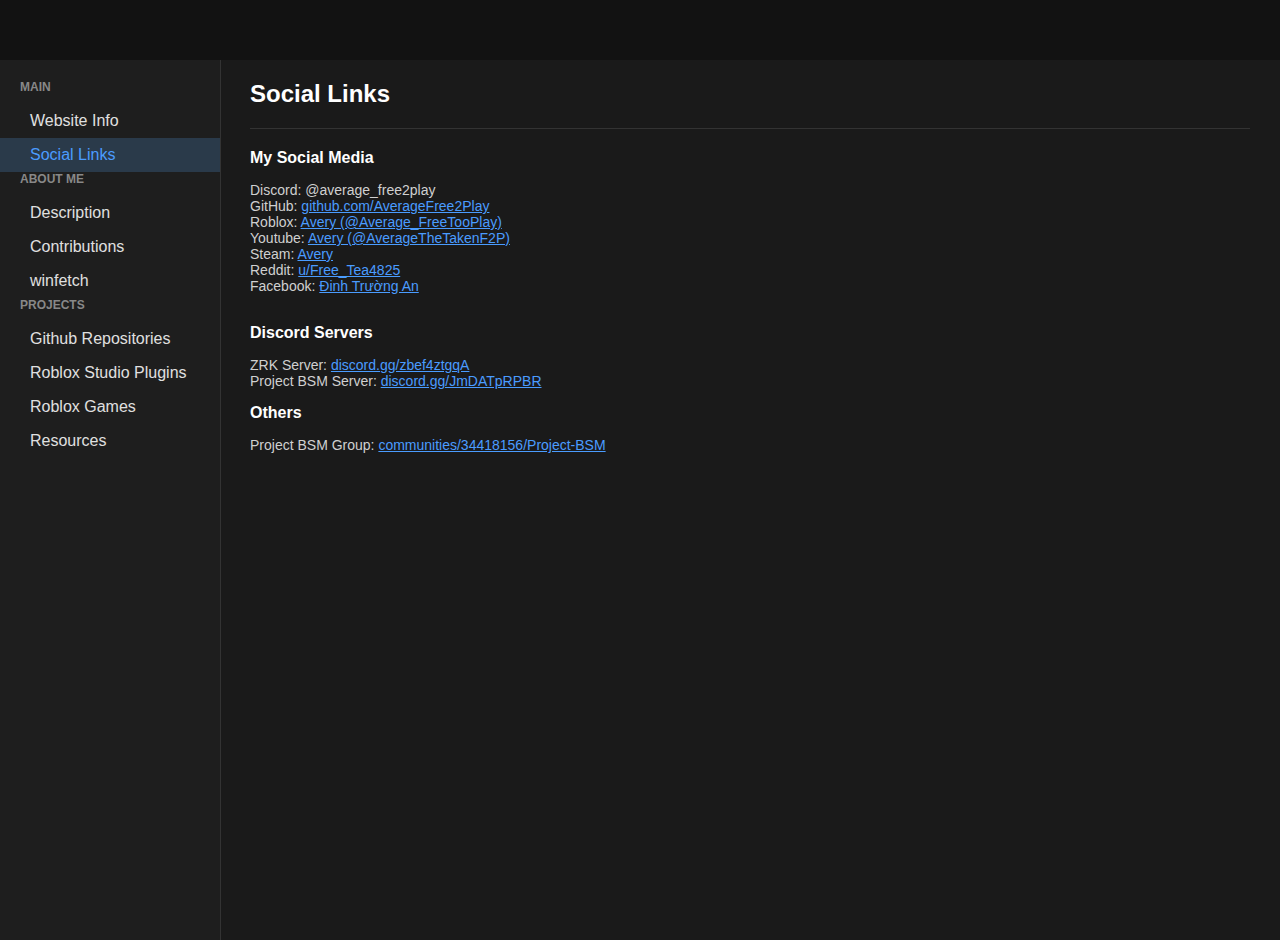
<file: social.html>
<!DOCTYPE html>
<html lang="en">
<head>
    <meta charset="UTF-8">
    <meta name="viewport" content="width=device-width, initial-scale=1.0">
    <title>Social Links - Avery's Website</title>
    <link rel='stylesheet' type='text/css' media='screen' href='main.css'>
</head>
<body>
    <div class="sidebar">
        <div class="sidebar-header">Main</div>
        <a href="index.html" class="sidebar-item">
            <i></i>Website Info
        </a>
        <a href="social.html" class="sidebar-item active">
            <i></i> Social Links
        </a>
        <div class="sidebar-header">About me</div>
        <a href="description.html" class="sidebar-item">
            <i></i> Description
        </a>
        <a href="contributions.html" class="sidebar-item">
            <i></i> Contributions
        </a>
        <a href="winfetch.html" class="sidebar-item">
            <i></i> winfetch
        </a>
        <div class="sidebar-header">Projects</div>
        <a href="github.html" class="sidebar-item">
            <i></i>Github Repositories
        </a>
        <a href="plugins.html" class="sidebar-item">
            <i></i> Roblox Studio Plugins
        </a>
        <a href="games.html" class="sidebar-item">
            <i></i> Roblox Games
        </a>
        <a href="resources.html" class="sidebar-item">
            <i></i> Resources
        </a>
    </div>
    
    <div class="content">
        <div class="content-header">
            <span>Social Links</span>
        </div>
        <hr>
        <div class="pages-section">
            <div class="section-title">My Social Media</div>
            <div class="page-item">
                <div class="page-label">Discord: @average_free2play</div>
                <div class="page-label">GitHub: <a href="https://github.com/AverageFree2Play">github.com/AverageFree2Play</a></div>
                <div class="page-label">Roblox: <a href="https://www.roblox.com/users/3870271148/profile">Avery (@Average_FreeTooPlay)</a></div>
                <div class="page-label">Youtube: <a href="https://www.youtube.com/@AverageTheTakenF2P">Avery (@AverageTheTakenF2P)</a></div>
                <div class="page-label">Steam: <a href="https://steamcommunity.com/id/AveryTheCattieFemboy/">Avery</a></div>
                <div class="page-label">Reddit: <a href="https://www.reddit.com/user/Free_Tea4825/"> u/Free_Tea4825</a></div>
                <div class="page-label">Facebook: <a href="https://www.facebook.com/inhtruongan.85830/">Đinh Trường An</a></div>
           </div>
        </div>
        <div class="section-title">Discord Servers</div>
        <div class="page-item">
            <div class="page-label">ZRK Server: <a href="https://discord.gg/zbef4ztgqA">discord.gg/zbef4ztgqA</a></div>
            <div class="page-label">Project BSM Server: <a href="https://discord.gg/JmDATpRPBR">discord.gg/JmDATpRPBR</a></div>
        </div>
        <div class="section-title">Others</div>
        <div class="page-item">
            <div class="page-label">Project BSM Group: <a href="https://www.roblox.com/communities/34418156/Project-BSM#!/about">communities/34418156/Project-BSM</a></div>
        </div>
    </div>
</body>
</html>
</file>
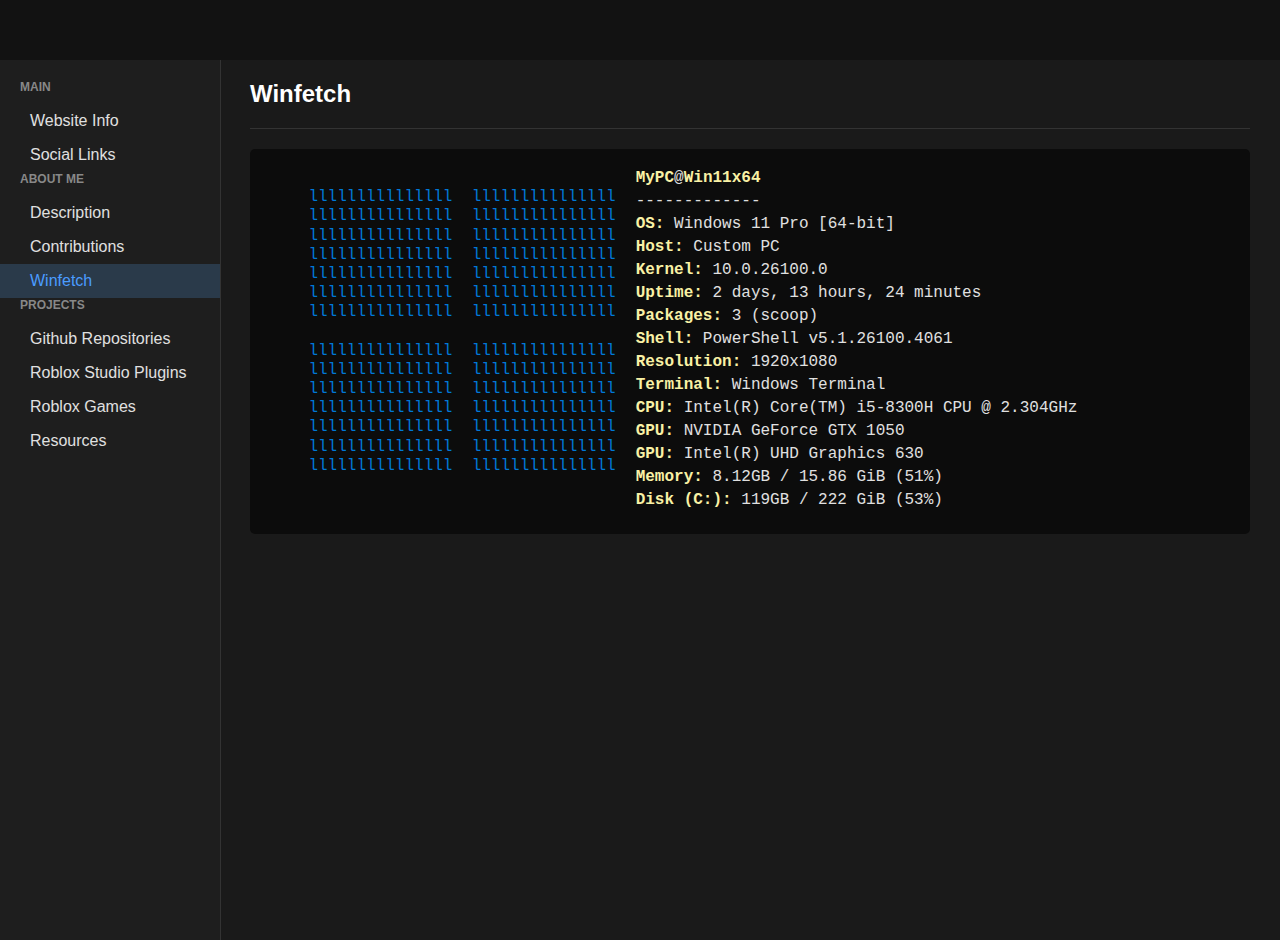
<file: winfetch.html>
<!DOCTYPE html>
<html lang="en">
<head>
    <meta charset="UTF-8">
    <meta name="viewport" content="width=device-width, initial-scale=1.0">
    <title>Winfetch - Avery's Website</title>
    <link rel='stylesheet' type='text/css' media='screen' href='main.css'>
    <link href="https://fonts.cdnfonts.com/css/cascadia-code" rel="stylesheet">
</head>
<body>
    <div class="sidebar">
        <div class="sidebar-header">Main</div>
        <a href="index.html" class="sidebar-item">
            <i></i>Website Info
        </a>
        <a href="social.html" class="sidebar-item">
            <i></i> Social Links
        </a>
        <div class="sidebar-header">About me</div>
        <a href="description.html" class="sidebar-item">
            <i></i> Description
        </a>
        <a href="contributions.html" class="sidebar-item">
            <i></i> Contributions
        </a>
        <a href="winfetch.html" class="sidebar-item active">
            <i></i> Winfetch
        </a>
        <div class="sidebar-header">Projects</div>
        <a href="github.html" class="sidebar-item">
            <i></i>Github Repositories
        </a>
        <a href="plugins.html" class="sidebar-item">
            <i></i> Roblox Studio Plugins
        </a>
        <a href="games.html" class="sidebar-item">
            <i></i> Roblox Games
        </a>
        <a href="resources.html" class="sidebar-item">
            <i></i> Resources
        </a>
    </div>
    
    <div class="content">
        <div class="content-header">
            <span>Winfetch</span>
        </div>
        <hr>
        <div class="winfetch-container">
            <div class="winfetch-logo-container">
                <div class="winfetch-line winfetch-logo">
    lllllllllllllll  lllllllllllllll
    lllllllllllllll  lllllllllllllll
    lllllllllllllll  lllllllllllllll
    lllllllllllllll  lllllllllllllll
    lllllllllllllll  lllllllllllllll
    lllllllllllllll  lllllllllllllll
    lllllllllllllll  lllllllllllllll

    lllllllllllllll  lllllllllllllll
    lllllllllllllll  lllllllllllllll
    lllllllllllllll  lllllllllllllll
    lllllllllllllll  lllllllllllllll
    lllllllllllllll  lllllllllllllll
    lllllllllllllll  lllllllllllllll
    lllllllllllllll  lllllllllllllll
                </div>
            </div>

            <div class="winfetch-info-container">
                <div class="winfetch-line"><span class="winfetch-label">MyPC</span>@<span class="winfetch-label">Win11x64</span></div>
                <div class="winfetch-line">-------------</div>
                <div class="winfetch-line"><span class="winfetch-label">OS:</span> Windows 11 Pro [64-bit]</div>
                <div class="winfetch-line"><span class="winfetch-label">Host:</span> Custom PC</div>
                <div class="winfetch-line"><span class="winfetch-label">Kernel:</span> 10.0.26100.0</div>
                <div class="winfetch-line"><span class="winfetch-label">Uptime:</span> 2 days, 13 hours, 24 minutes</div>
                <div class="winfetch-line"><span class="winfetch-label">Packages:</span> 3 (scoop)</div>
                <div class="winfetch-line"><span class="winfetch-label">Shell:</span> PowerShell v5.1.26100.4061</div>
                <div class="winfetch-line"><span class="winfetch-label">Resolution:</span> 1920x1080</div>
                <div class="winfetch-line"><span class="winfetch-label">Terminal:</span> Windows Terminal</div>
                <div class="winfetch-line"><span class="winfetch-label">CPU:</span> Intel(R) Core(TM) i5-8300H CPU @ 2.304GHz</div>
                <div class="winfetch-line"><span class="winfetch-label">GPU:</span> NVIDIA GeForce GTX 1050</div>
                <div class="winfetch-line"><span class="winfetch-label">GPU:</span> Intel(R) UHD Graphics 630</div>
                <div class="winfetch-line"><span class="winfetch-label">Memory:</span> 8.12GB / 15.86 GiB (51%)</div>
                <div class="winfetch-line"><span class="winfetch-label">Disk (C:):</span> 119GB / 222 GiB (53%)</div>
            </div>
        </div>
    </div>
</body>
</html>
</file>
<file: main.css>
.top-bar {
    width: 100%;
    height: 60px;
    background-color: #1a1a1a;
    display: flex;
    justify-content: space-between;
    align-items: center;
    padding: 0 20px;
    box-sizing: border-box;
    position: fixed;
    top: 0;
    left: 0;
    z-index: 100;
    border-bottom: 1px solid #333;
}

.logo-link img {
    height: 40px;
    transition: transform 0.2s;
}

.logo-link img:hover {
    transform: scale(1.05);
}

.profile-pic {
    height: 40px;
    width: 40px;
    border-radius: 50%;
    object-fit: cover;
    border: 2px solid #4a9cff;
    transition: transform 0.2s;
}

.profile-pic:hover {
    transform: scale(1.1);
}

/* Update the body to account for fixed top bar */
body {
    font-family: 'Segoe UI', Tahoma, Geneva, Verdana, sans-serif;
    margin: 0;
    padding: 0;
    display: flex;
    height: 100vh;
    background-color: #121212;
    color: #e0e0e0;
    padding-top: 0px; /* Add padding to prevent content from being hidden under top bar */
    box-sizing: border-box;
}

/* Update sidebar positioning */
.sidebar {
    width: 220px;
    background-color: #1e1e1e;
    border-right: 1px solid #333;
    padding: 20px 0;
    overflow-y: auto;
    height: calc(100vh - 60px); /* Adjust height to account for top bar */
    position: fixed;
    top: 60px;
    left: 0;
}

/* Update content positioning */
.content {
    flex: 1;
    padding: 20px 30px;
    overflow-y: auto;
    background-color: #1a1a1a;
    margin-left: 220px; /* Account for sidebar width */
    height: calc(100vh - 60px); /* Adjust height to account for top bar */
    margin-top: 60px;
}

.sidebar {
    width: 220px;
    background-color: #1e1e1e;
    border-right: 1px solid #333;
    padding: 20px 0;
    overflow-y: auto;
}

.sidebar-header {
    padding: 0 20px 10px;
    font-size: 12px;
    font-weight: 600;
    color: #888;
    text-transform: uppercase;
}

.sidebar-item {
    padding: 8px 20px;
    cursor: pointer;
    display: flex;
    align-items: center;
    text-decoration: none;
    color: inherit;
}

.sidebar a {
    display: block;
    color: inherit;
    text-decoration: none;
}

.sidebar-item:hover {
    background-color: #333;
}

.sidebar-item.active {
    background-color: #2a3a4a;
    color: #4a9cff;
}

.sidebar-item i {
    margin-right: 10px;
    font-size: 16px;
}

.content {
    flex: 1;
    padding: 20px 30px;
    overflow-y: auto;
    background-color: #1a1a1a;
}

.content-header {
    font-size: 24px;
    font-weight: 600;
    margin-bottom: 20px;
    display: flex;
    justify-content: space-between;
    align-items: center;
    color: #ffffff;
}

.search-box {
    padding: 8px 12px;
    border: 1px solid #444;
    border-radius: 4px;
    width: 200px;
    background-color: #2a2a2a;
    color: #e0e0e0;
}

.pages-section {
    margin-bottom: 30px;
}

.section-title {
    font-size: 16px;
    font-weight: 600;
    margin-bottom: 15px;
    color: #ffffff;
}

.page-item {
    margin-bottom: 15px;
    align-items: center;
}

.page-label {
    font-size: 14px;
    color: #d0d0d0;
}

.page-label a {
    color: #4a9cff;
}

.page-label a:hover {
    color: #6ab2ff;
}

hr {
    border: 0;
    height: 1px;
    background-color: #333;
    margin: 20px 0;
}

select, input[type="text"], input[type="number"] {
    padding: 6px 8px;
    border: 1px solid #444;
    border-radius: 4px;
    width: 300px;
    background-color: #2a2a2a;
    color: #e0e0e0;
}

.checkbox {
    display: flex;
    align-items: center;
}

.checkbox input {
    margin-right: 8px;
}

.color-preview {
    width: 20px;
    height: 20px;
    border: 1px solid #444;
    display: inline-block;
    margin-right: 8px;
    vertical-align: middle;
}

.winfetch-container {
    font-family: 'Cascadia Mono', monospace;
    background-color: #0c0c0c;
    padding: 20px;
    border-radius: 5px;
    max-width: 100%;
    margin: 0 auto;
    display: flex;
    gap: 20px;
}
.winfetch-logo-container {
    line-height: 1.2;
}
.winfetch-info-container {
    display: flex;
    flex-direction: column;
}
.winfetch-line {
    margin-bottom: 5px;
    white-space: pre;
    color: #e0e0e0;
}
.winfetch-label {
    color: #F9F1A5;
    font-weight: bold;
}
.winfetch-logo {
    color: #0078d7;
}
</file>
